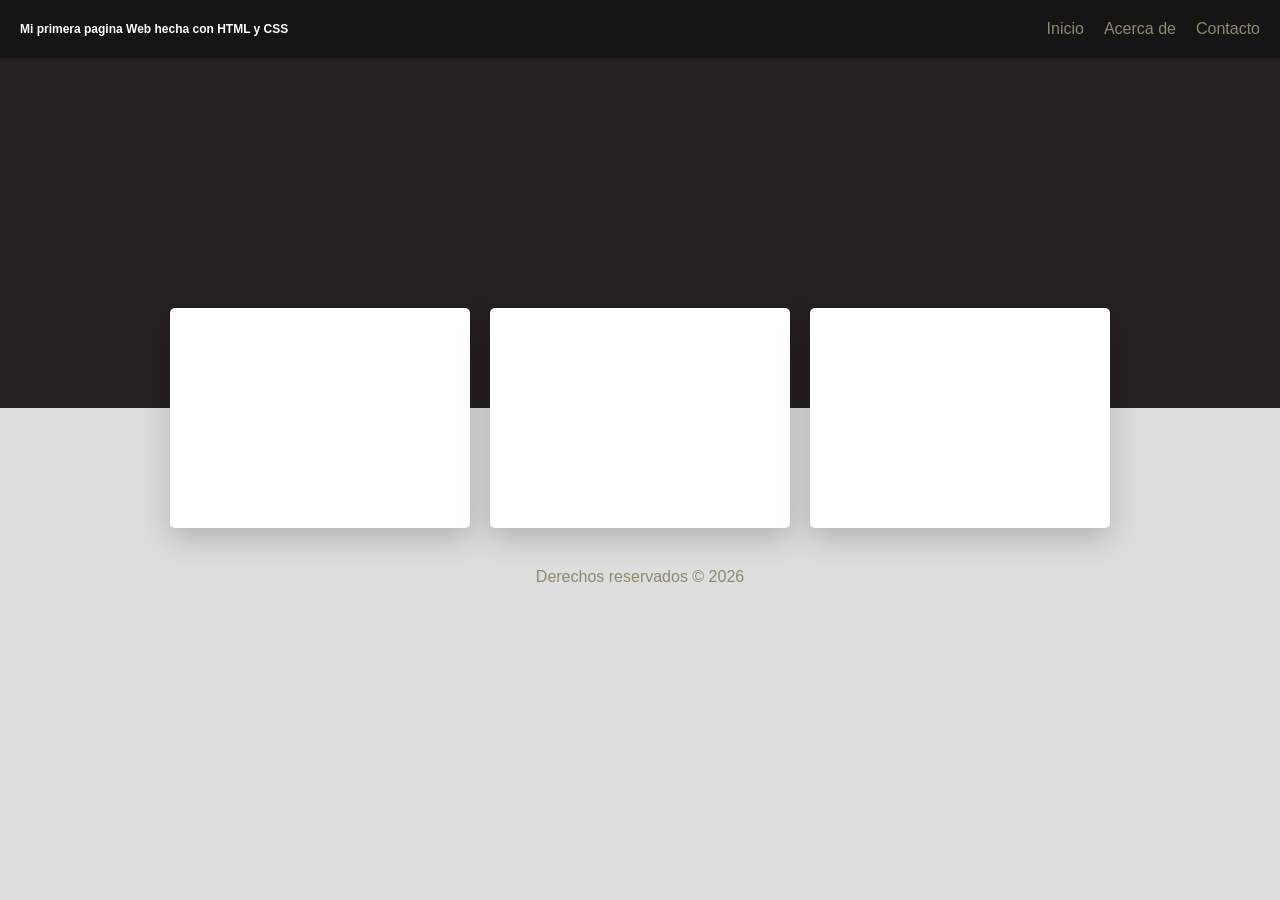
<file: index.html>
<!DOCTYPE html>
<html lang="en">
<head>
    <meta charset="UTF-8">
    <meta name="viewport" content="width=device-width, initial-scale=1">
    <link rel="stylesheet" href="CSS/style.css">
    <title>Document</title>
</head>
<body>
    <header class="header"><p id="titulo">Mi primera pagina Web hecha con HTML y CSS</p>
        <nav>
            <ul>
                <li><a href="#">Inicio</a></li>
                <li><a href="#">Acerca de</a></li>
                <li><a href="#">Contacto</a></li>
            </ul>
        </nav>
    </header>
    <main>
        <section class="hero">
        </section>

        <section class="contenido-tarjetas">
            <div class="tarjeta"></div>
            <div class="tarjeta"></div>
            <div class="tarjeta"></div>
        </section>
    </main>

    <footer>
        <p>Derechos reservados &copy; 2026</p>
    </footer>

</body>
</html>
</file>
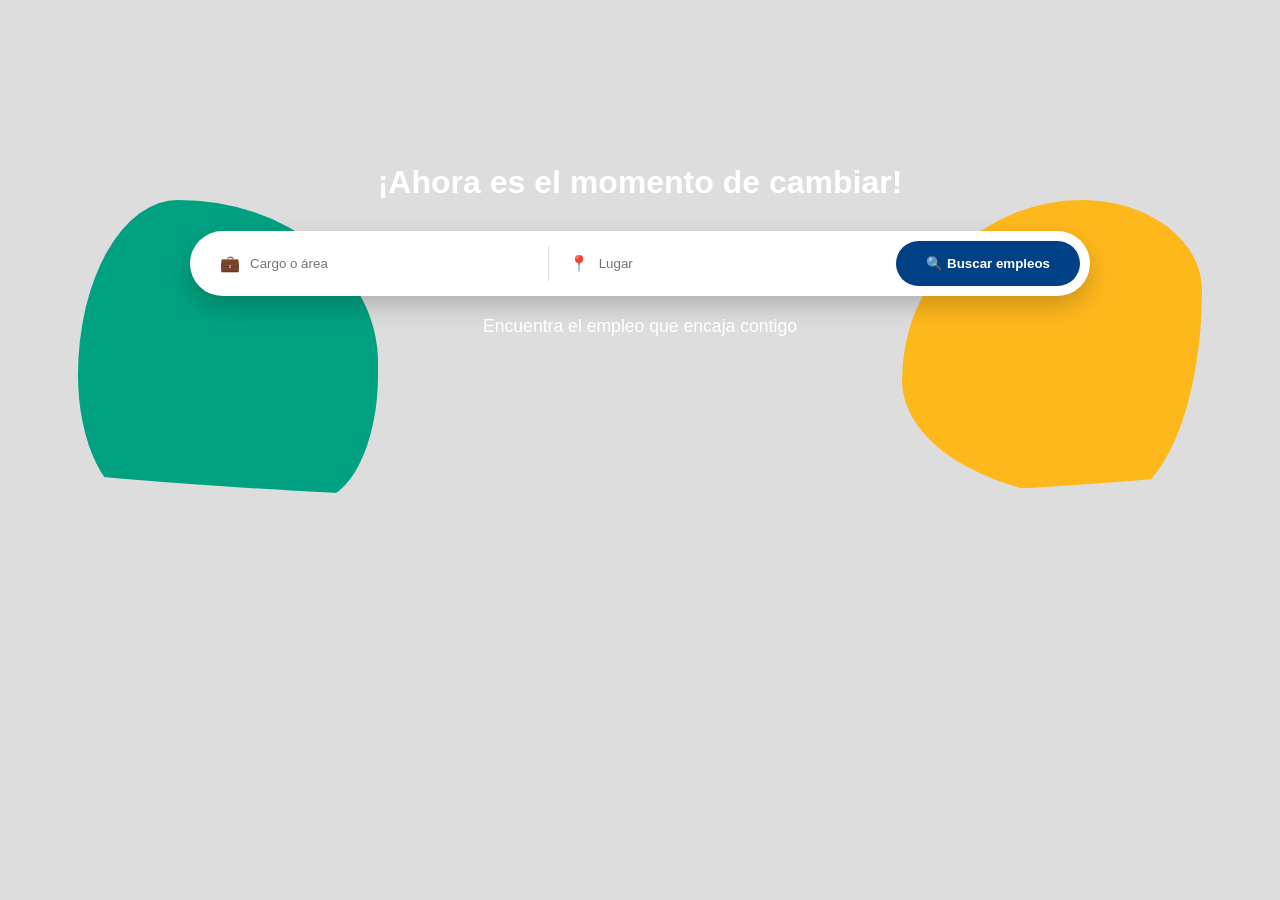
<file: modelo.html>
<!DOCTYPE html>
<html lang="en">
<head>
    <meta charset="UTF-8">
    <meta name="viewport" content="width=device-width, initial-scale=1.0">
    <link rel="stylesheet" href="CSS/style2.css">
    <title>Document</title>
</head>
    <body>
        <!-- <header class="header">Mi primera pagina Web
            <nav>
                <ul>
                    <li><a href="#">Inicio</a></li>
                    <li><a href="#">Acerca de</a></li>
                    <li><a href="#">Contacto</a></li>
                </ul>
            </nav>
        </header> -->
        <main>
            <section class="hero">
                <div class="blob blob-green"></div>
                <div class="blob blob-yellow"></div>

                <div class="content">
                    <h1>¡Ahora es el momento de cambiar!</h1>
                    
                    <div class="search-bar">
                    <div class="input-group">
                        <span class="icon">💼</span>
                        <input type="text" placeholder="Cargo o área">
                    </div>
                    <div class="input-group">
                        <span class="icon">📍</span>
                        <input type="text" placeholder="Lugar">
                    </div>
                    <button class="btn-search">🔍 Buscar empleos</button>
                    </div>

                    <p class="subtitle">Encuentra el empleo que encaja contigo</p>
                </div> 


            </section>
        </main>

    </body>
</html>
</file>
<file: CSS/style.css>
*{
        margin: 0;
        padding: 0;
        box-sizing: border-box;
    }

    body{
        font-family: 'Poppins', sans-serif;
        background: #DDDDDD;
    }

    .header{
        display: flex;
        justify-content: space-between;
        align-items: center;
        padding: 20px;
        background: #161515;
        box-shadow: 0 2px 4px rgba(0,0,0,0.1);
    }

    nav ul{
        list-style: none;
        display: flex;
        gap: 20px;
    }

    nav ul li a{
        text-decoration: none;
        color: #8E886D;
        font-weight: 500;
        transition: color 0.3s ease;
    }

    nav ul li a:hover{
        color: #fff;
    }

    .hero {
        background-color: #252021; /* El fondo oscuro */
        height: 350px;
        padding-top: 100px;
        text-align: center;
    }

    .contenido-tarjetas {
        display: flex;
        justify-content: center;
        gap: 20px;
        
        /* ESTO HACE LA MAGIA */
        margin-top: -100px; 
        position: relative; /* Asegura que se renderice sobre el hero */
        z-index: 10;
    }

    .tarjeta {
        background: white;
        width: 300px;
        height: 220px;
        border-radius: 5px;
        box-shadow: 0 10px 30px rgba(0,0,0,0.2);
    }

    footer
    {
        background: #DDDDDD;
        color: #8E886D;
        text-align: center;
        padding: 20px;
        margin-top: 20px;
    }

    #titulo{
        color: #fff;
        font-size: 12px;
        font-weight: 600;
    }

/* ***********************************+ */

    #contenedor{
        display:flex;
        justify-content: center;
        align-items: center; 
        background-color: #252021;
        width: 100%; 
        height: 300px;
        /* margin: 0 auto; */
    }
</file>
<file: CSS/style2.css>
*{
        margin: 0;
        padding: 0;
        box-sizing: border-box;
    }

    body{
        font-family: 'Poppins', sans-serif;
        background: #DDDDDD;
    }

    :root {
        --blue-main: #004185;
        --green-blob: #00a181;
        --yellow-blob: #ffb81c;
    }

    .hero {
        /* background-color: var(--blue-main); */
        background-image: url("https://wallpapers.com/images/hd/cool-4k-ultra-hd-b0vap728kctjjche.jpg");
        background-repeat: no-repeat;
        background-size: cover;
        height: 500px;
        position: relative;
        display: flex;
        align-items: center;
        justify-content: center;
        color: white;
        overflow: hidden;
        text-align: center;
        clip-path: ellipse(140% 100% at 50% 0%); /* Forma de elipse para el hero */
    }

    .blob {
        position: absolute;
        width: 300px;
        height: 300px;
        z-index: 1;
    }

    .blob-green {
        background-color: var(--green-blob);
        left: -50px;
        top: 200px;
        margin-left: 10%;
        border-radius: 40% 80% 25% 25% / 70% 65% 50% 50%;
    }

    .blob-yellow {
        background-color: var(--yellow-blob);
        right: -50px;
        top: 200px;
        margin-right: 10%;
        border-radius: 60% 40% 30% 70% / 60% 30% 70% 40%;
    }

/* Contenido Central */
    .content {
        position: relative;
        z-index: 10;
        width: 80%;
        max-width: 900px;
    }

    h1 { 
        font-size: 2rem; 
        margin-bottom: 30px; 
    } 

/* Barra de búsqueda estilo "Pill" */
    .search-bar {
        background: white;
        padding: 10px;
        border-radius: 50px;
        display: flex;
        align-items: center;
        box-shadow: 0 10px 25px rgba(0,0,0,0.2);
    }

    .input-group {
        flex: 1;
        display: flex;
        align-items: center;
        padding: 0 20px;
        border-right: 1px solid #ddd;
    } 

    .input-group:last-of-type { 
        border-right: none; 
    }

    input {
        border: none;
        padding: 10px;
        width: 100%;
        outline: none;
    }

    .btn-search {
        background-color: var(--blue-main);
        color: white;
        border: none;
        padding: 15px 30px;
        border-radius: 50px;
        cursor: pointer;
        font-weight: bold;
    }

    .subtitle { 
        margin-top: 20px; 
        font-size: 1.1rem; 
    }
</file>
